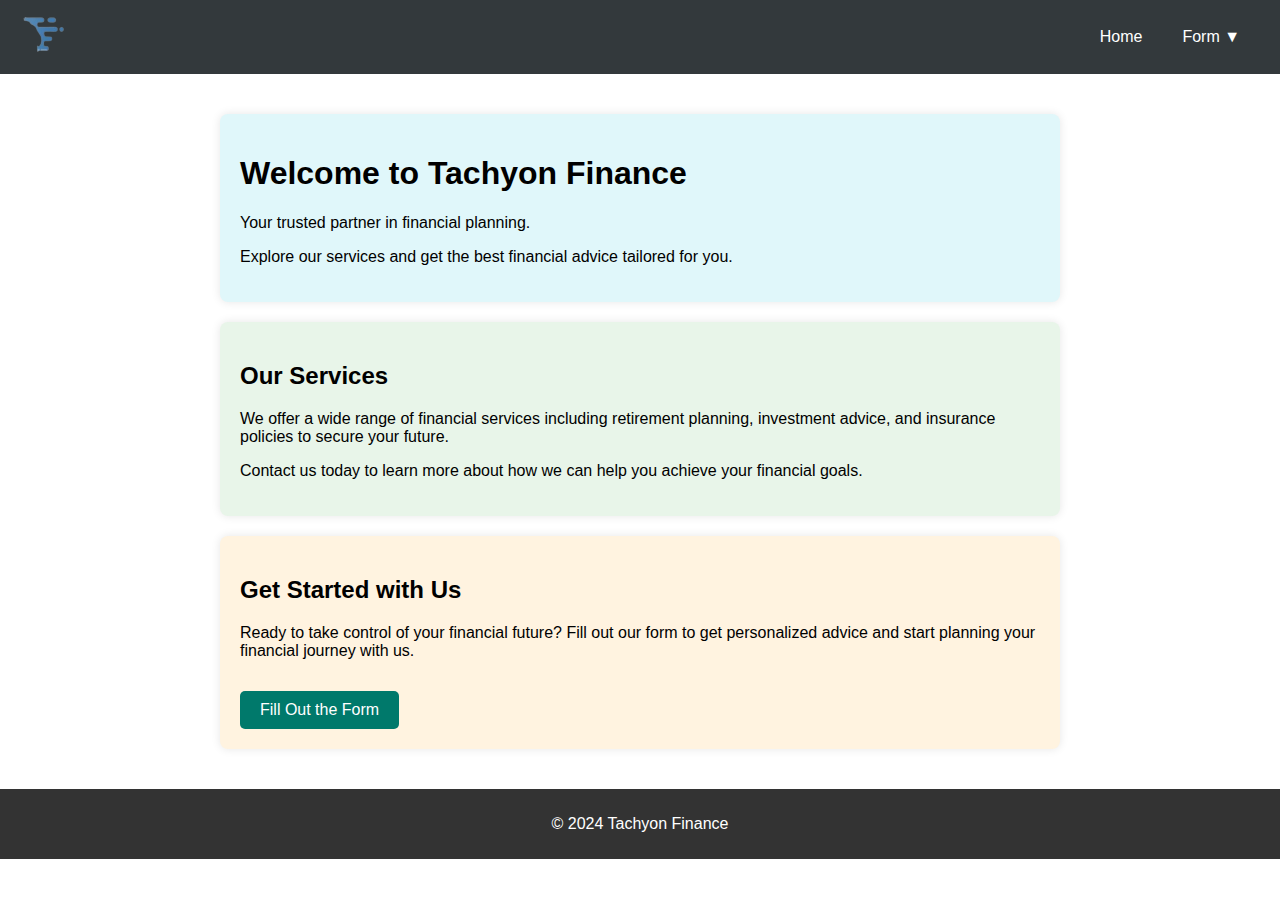
<file: index.html>
<!DOCTYPE html>
<html lang="en">
<head>
    <meta charset="UTF-8">
    <meta name="viewport" content="width=device-width, initial-scale=1.0">
    <title>Tachyon Finance</title>
    <link rel="stylesheet" href="styles.css">
</head>
<body>
    <header>
        <nav>
            <div class="logo">
                <a href="index.html"><img src="logo.png" ></a>
            </div>
            <ul class="nav-links">
                <li><a href="index.html" class="nav-link home-btn">Home</a></li>
                <li class="dropdown">
                    <a href="#" class="nav-link form-btn">Form <span class="dropdown-indicator">▼</span></a>
                    <ul class="dropdown-menu">
                        <li><a href="form.html">Client</a></li>
                        <li><a href="#">Admin</a></li>
                    </ul>
                </li>
            </ul>
        </nav>
    </header>
    
    <main>
        <!-- First Section -->
        <section class="welcome-section">
            <h1>Welcome to Tachyon Finance</h1>
            <p>Your trusted partner in financial planning.</p>
            <p>Explore our services and get the best financial advice tailored for you.</p>
        </section>

        <!-- Second Section -->
        <section class="info-section">
            <h2>Our Services</h2>
            <p>We offer a wide range of financial services including retirement planning, investment advice, and insurance policies to secure your future.</p>
            <p>Contact us today to learn more about how we can help you achieve your financial goals.</p>
        </section>

        <!-- Third Section -->
        <section class="cta-section">
            <h2>Get Started with Us</h2>
            <p>Ready to take control of your financial future? Fill out our form to get personalized advice and start planning your financial journey with us.</p>
            <a href="form.html" class="cta-button">Fill Out the Form</a>
        </section>
    </main>

    <footer>
        <p>&copy; 2024 Tachyon Finance</p>
    </footer>
</body>
</html>
</file>
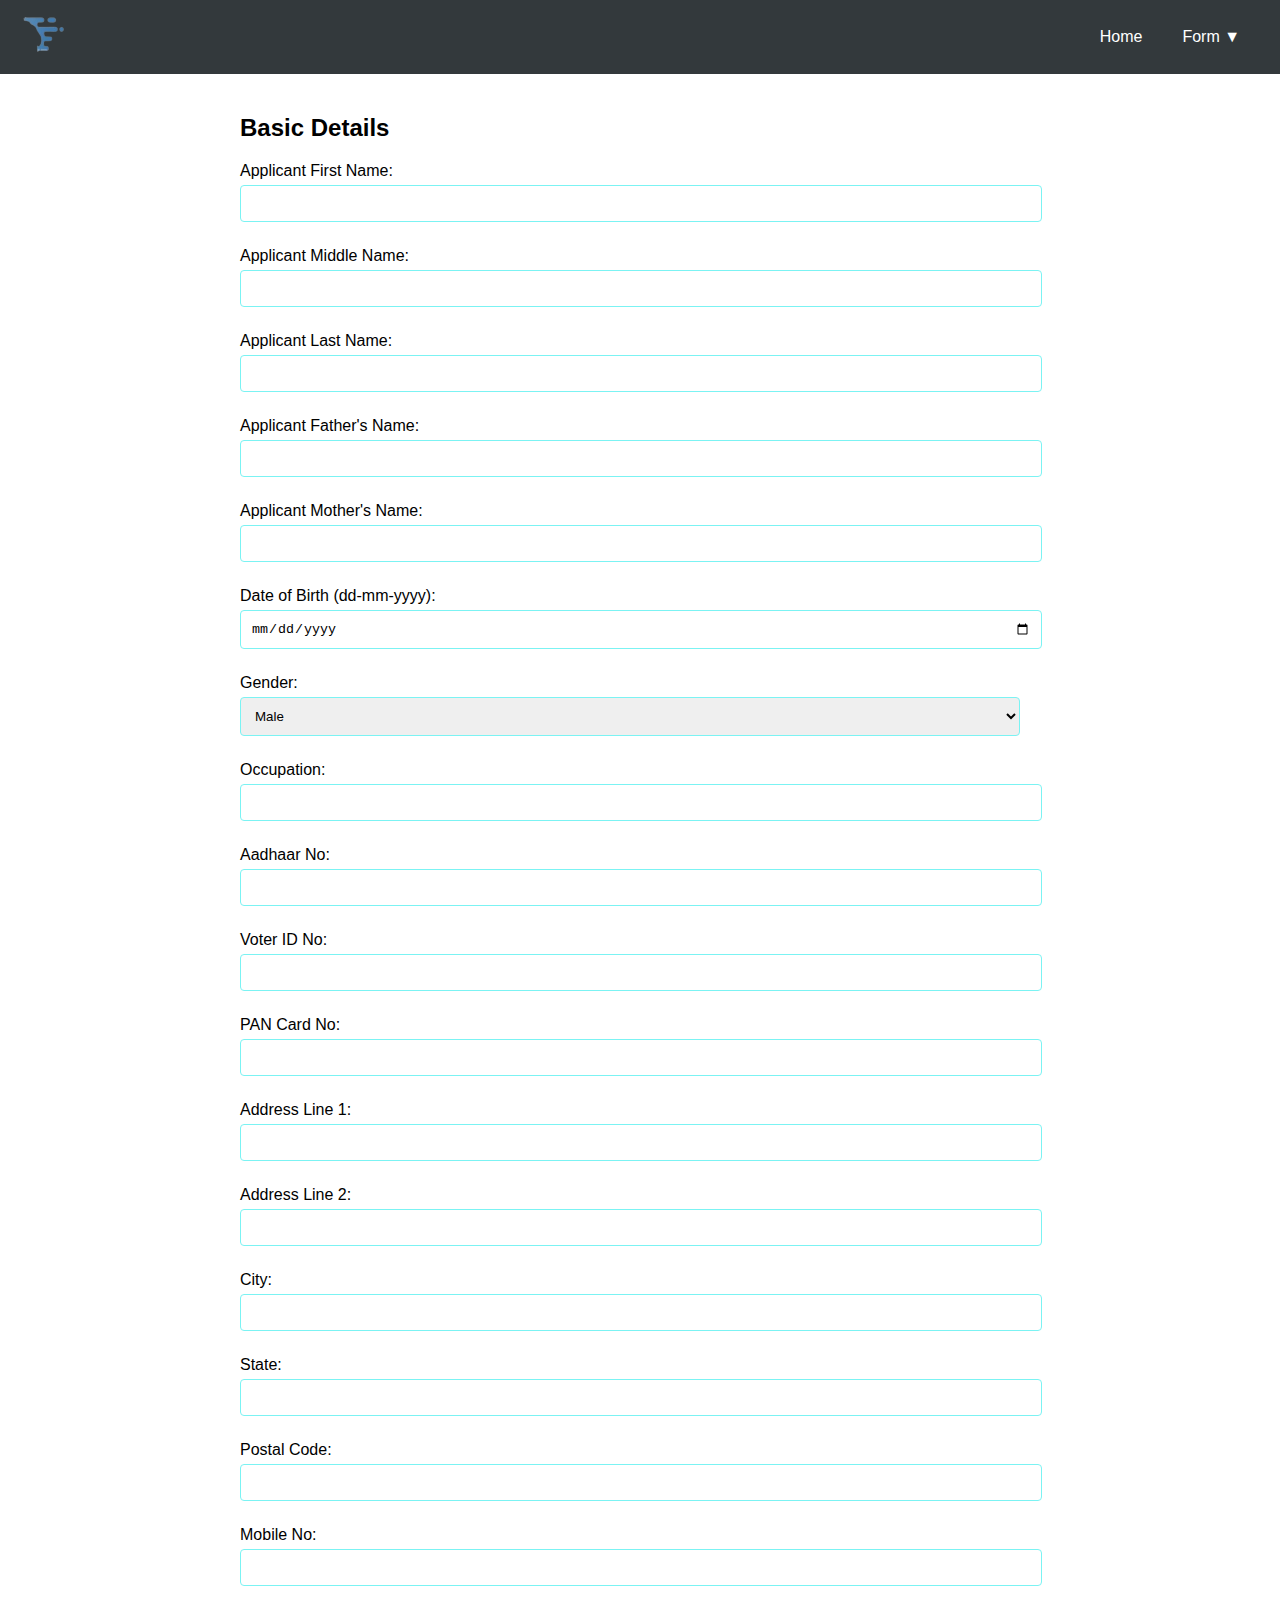
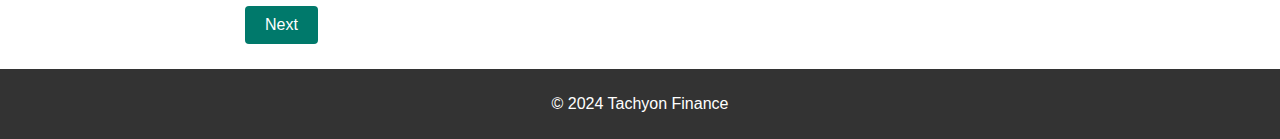
<file: form.html>
<!DOCTYPE html>
<html lang="en">
<head>
    <meta charset="UTF-8">
    <meta name="viewport" content="width=device-width, initial-scale=1.0">
    <title>Form - Tachyon Finance</title>
    <link rel="stylesheet" href="styles.css">
</head>
<body>
    <header>
        <nav>
            <div class="logo">
                <a href="index.html"><img src="logo.png" alt="Tachyon Finance Logo"></a>
            </div>
            <ul class="nav-links">
                <li><a href="index.html" class="nav-link home-btn">Home</a></li>
                <li class="dropdown">
                    <a href="#" class="nav-link form-btn">Form <span class="dropdown-indicator">▼</span></a>
                    <ul class="dropdown-menu">
                        <li><a href="form.html">Client</a></li>
                        <li><a href="#">Admin</a></li>
                    </ul>
                </li>
            </ul>
        </nav>
    </header>
    
    <main>
        <form id="multiStepForm">
            <div class="form-step">
                <h2>Basic Details</h2>
                <label for="firstName">Applicant First Name:</label>
                <input type="text" id="firstName" name="firstName" required>
                
                <label for="middleName">Applicant Middle Name:</label>
                <input type="text" id="middleName" name="middleName">
                
                <label for="lastName">Applicant Last Name:</label>
                <input type="text" id="lastName" name="lastName" required>
                
                <label for="fatherName">Applicant Father's Name:</label>
                <input type="text" id="fatherName" name="fatherName" required>
                
                <label for="motherName">Applicant Mother's Name:</label>
                <input type="text" id="motherName" name="motherName" required>
                
                <label for="dob">Date of Birth (dd-mm-yyyy):</label>
                <input type="date" id="dob" name="dob" placeholder="dd-mm-yyyy" required>
                
                <label for="gender">Gender:</label>
                <select id="gender" name="gender" required>
                    <option value="male">Male</option>
                    <option value="female">Female</option>
                    <option value="transgender">Transgender</option>
                </select>
                
                <label for="occupation">Occupation:</label>
                <input type="text" id="occupation" name="occupation" required>
                
                <label for="aadhaar">Aadhaar No:</label>
                <input type="text" id="aadhaar" name="aadhaar" maxlength="12" required>
                
                <label for="voterID">Voter ID No:</label>
                <input type="text" id="voterID" name="voterID" required>
                
                <label for="pan">PAN Card No:</label>
                <input type="text" id="pan" name="pan" required>
                
                <label for="address1">Address Line 1:</label>
                <input type="text" id="address1" name="address1" required>
                
                <label for="address2">Address Line 2:</label>
                <input type="text" id="address2" name="address2">
                
                <label for="city">City:</label>
                <input type="text" id="city" name="city" required>
                
                <label for="state">State:</label>
                <input type="text" id="state" name="state" required>
                
                <label for="postalCode">Postal Code:</label>
                <input type="text" id="postalCode" name="postalCode" required>
                
                <label for="mobile">Mobile No:</label>
                <input type="text" id="mobile" name="mobile" maxlength="10" required>
                
                <button type="button" class="next-btn">Next</button>
            </div>

            <div class="form-step">
                <h2>Nominee Details</h2>
                <label for="nomineeName">Nominee Name:</label>
                <input type="text" id="nomineeName" name="nomineeName" required>
                
                <label for="nomineeRelation">Nominee Relation:</label>
                <select id="nomineeRelation" name="nomineeRelation" required>
                    <option value="male">Mother</option>
                    <option value="female">Father</option>
                    <option value="transgender">Adult Child</option>
                </select>
                
                <label for="nomineeFatherName">Nominee Father's Name:</label>
                <input type="text" id="nomineeFatherName" name="nomineeFatherName" required>
                
                <label for="nomineeMotherName">Nominee Mother's Name:</label>
                <input type="text" id="nomineeMotherName" name="nomineeMotherName" required>
                
                <label for="nomineeDob">Nominee Date of Birth (dd-mm-yyyy):</label>
                <input type="date" id="nomineeDob" name="nomineeDob" placeholder="dd-mm-yyyy" required>
                
                <label for="nomineeGender">Nominee Gender:</label>
                <select id="nomineeGender" name="nomineeGender" required>
                    <option value="male">Male</option>
                    <option value="female">Female</option>
                    <option value="transgender">Transgender</option>
                </select>
                
                <label for="nomineeAadhaar">Nominee Aadhaar No:</label>
                <input type="text" id="nomineeAadhaar" name="nomineeAadhaar" maxlength="12" required>
                
                <label for="medicalHistory">Medical History:</label>
                <textarea id="medicalHistory" name="medicalHistory" required></textarea>
                
                <button type="button" class="prev-btn">Previous</button>
                <button type="button" class="next-btn">Next</button>
            </div>

            <div class="form-step">
                <h2>Advanced Details</h2>
                <label for="policyType">Type of Policies:</label>
                <select id="policyType" name="policyType" required>
                    <option value="endowment">Endowment</option>
                    <option value="term">Term</option>
                    <option value="wholeLife">Whole Life</option>
                </select>
                
                <label for="sumAssured">Sum Assured:</label>
                <input type="number" id="sumAssured" name="sumAssured" required>
                
                <label for="premiumPoint">Premium Point and Frequency:</label>
                <input type="text" id="premiumPoint" name="premiumPoint" required>
                
                <label for="policyTerm">Policy Term:</label>
                <input type="number" id="policyTerm" name="policyTerm" required>
                
                <label for="riders">Riders:</label>
                <input type="text" id="riders" name="riders">
                
                <label for="paymentMode">Payment Mode:</label>
                <select id="paymentMode" name="paymentMode" required>
                    <option value="online">Online</option>
                    <option value="bankTransfer">Bank Transfer</option>
                    <option value="cheque">Cheque</option>
                </select>
                
                <label for="bankName">Bank Name:</label>
                <input type="text" id="bankName" name="bankName" required>
                
                <label for="ifscCode">IFSC Code:</label>
                <input type="text" id="ifscCode" name="ifscCode" required>
                
                <label for="accountNo">Account No:</label>
                <input type="text" id="accountNo" name="accountNo" required>
                
                <label for="accountHolderName">Account Holder Name:</label>
                <input type="text" id="accountHolderName" name="accountHolderName" required>
                
                <label for="branch">Branch:</label>
                <input type="text" id="branch" name="branch" required>
                
                <label for="policyPurpose">Policy Purpose:</label>
                <select id="policyPurpose" name="policyPurpose" required>
                    <option value="retirementPlanning">Retirement Planning</option>
                    <option value="childEducation">Child Education</option>
                    <option value="existingInsurance">Existing Insurance Policies</option>
                  </select>

                <label for="income">Source of Income:</label>
                <select id="Income" name="policyPurpose" required>
                    <option value="retirementPlanning">Salaried</option>
                    <option value="childEducation">Non-salaried</option>
                    <option value="existingInsurance">Self-employed</option>
                  </select>

                <label for="Information">Any relavent Information:</label>
                <input type="text" id="Information" name="Information" required>
                
                <button type="button" class="prev-btn">Previous</button>
                <button type="submit" class="submit-btn">Submit</button>
            </div>
        </form>
    </main>

    <footer>
        <p>&copy; 2024 Tachyon Finance</p>
    </footer>

    <script src="script.js"></script>
</body>
</html>
</file>
<file: styles.css>
/* styles.css */

/* General styles */
body {
    font-family: Arial, sans-serif;
    margin: 0;
    padding: 0;
    box-sizing: border-box;
}

header {
    background-color: #333;
    color: #fff;
    padding: 10px 20px;
}

nav {
    display: flex;
    justify-content: space-between;
    align-items: center;
}


header:hover {
    background-color: #33393c; 
    transition: background-color 0.1s ease-in-out; 
}

.nav-link:hover {
    background-color: #00796b; 
    color: white; 
    transition: background-color 0.3s ease-in-out, color 0.3s ease-in-out; 
    padding: 8px 10px; /* Padding to create a block-like appearance */
    border-radius: 3px; /* Optional: adds rounded corners */
    display: block; /* Makes the buttons behave like blocks */
}




.logo a:hover img {
    transform: scale(1.2); /* Zoom in on hover */
}




.logo img {
    height: 50px;
}

.nav-links {
    list-style: none;
    padding: 0;
    margin: 0;
    display: flex;
}

.nav-links li {
    position: relative;
}

.nav-link {
    color: #fff;
    text-decoration: none;
    padding: 10px 20px;
    display: block;
}

.dropdown-menu {
    display: none;
    position: absolute;
    background-color: #fff;
    color: #333;
    list-style: none;
    padding: 0;
    margin: 0;
    border: 1px solid #ccc;
    top: 100%;
    left: 0;
    z-index: 1000;
}

.dropdown-menu li {
    padding: 8px;
}

.dropdown-menu li a {
    color: #333;
    text-decoration: none;
}

.dropdown:hover .dropdown-menu {
    display: block;
}

main {
    padding: 20px;
}

form {
    width: 100%;
    max-width: 800px;
    margin: 0 auto;
}

.form-step {
    display: none;
}

.form-step h2 {
    font-size: 24px;
    margin-bottom: 20px;
}

label {
    display: block;
    margin: 10px 0 5px;
}

input, select, textarea {
    width: calc(100% - 20px);
    padding: 10px;
    margin-bottom: 15px;
    border: 1px solid #7bf3f3;
    border-radius: 4px;
}

textarea {
    height: 100px;
    resize: vertical;
}

button {
    padding: 10px 20px;
    border: none;
    border-radius: 4px;
    background-color: #00796b;
    color: #fff;
    cursor: pointer;
    font-size: 16px;
    margin: 5px;
}

button:hover {
    background-color: #81ded3;
}

.invalid {
    border-color: red;
}

footer {
    background-color: #333;
    color: #fff;
    text-align: center;
    padding: 10px;
}

@media (max-width: 768px) {
    .nav-links {
        flex-direction: column;
    }

    .nav-link {
        padding: 10px;
    }

    .dropdown-menu {
        position: static;
        display: block;
    }
}


/* General Section Styling */
section {
    padding: 20px;
    margin: 20px auto;
    max-width: 800px;
    background-color: #f4f4f4;
    border-radius: 8px;
    box-shadow: 0 0 10px rgba(0, 0, 0, 0.1);
}

/* Specific Section Styles */
.welcome-section {
    background-color: #e0f7fa;
}

.info-section {
    background-color: #e8f5e9;
}

.cta-section {
    background-color: #fff3e0;
}

.cta-button {
    display: inline-block;
    padding: 10px 20px;
    margin-top: 15px;
    background-color: #00796b;
    color: white;
    text-decoration: none;
    border-radius: 5px;
}

.cta-button:hover {
    background-color: #8ff3e2;
}
</file>
